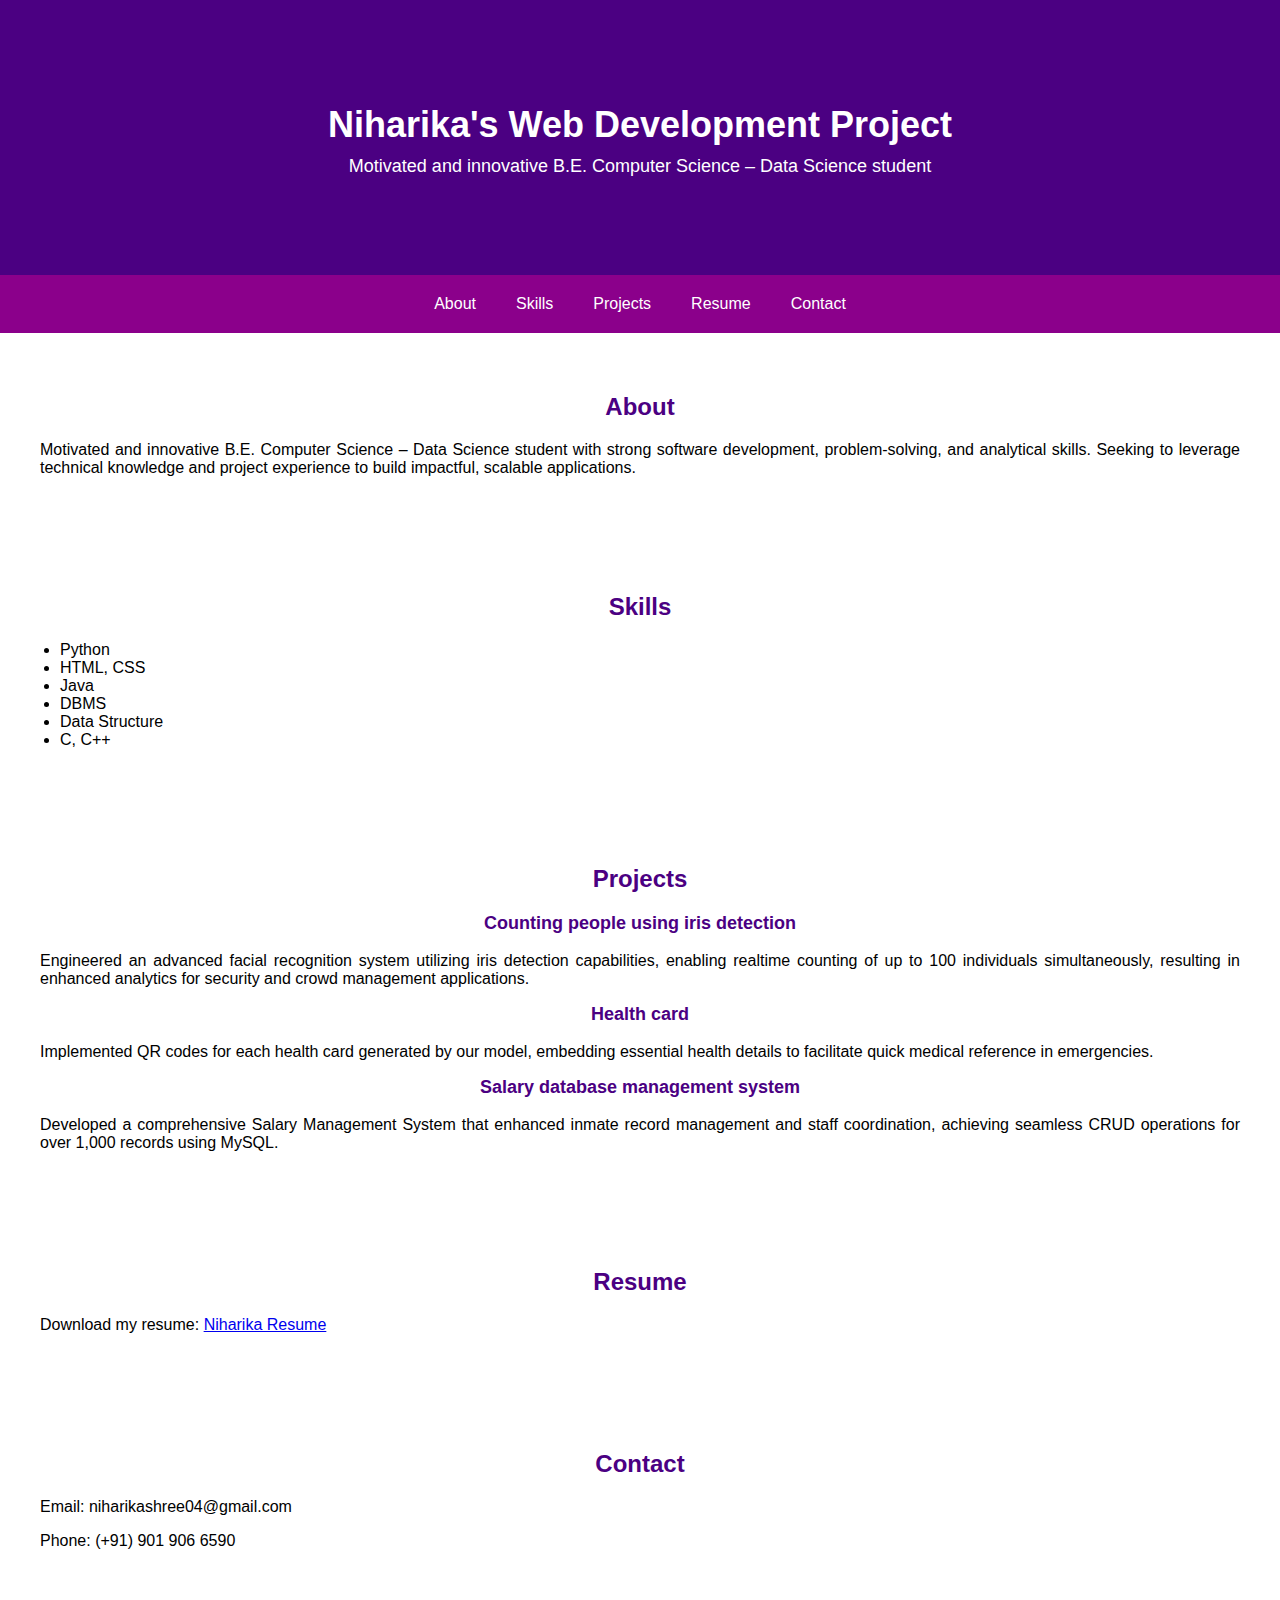
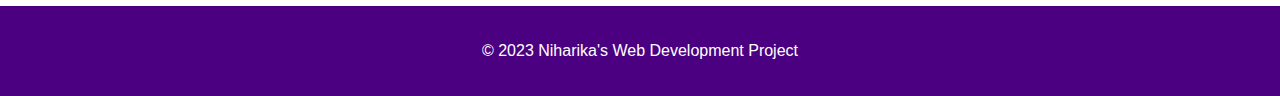
<file: index.html>
<!DOCTYPE html>
<html>
<head>
  <title>Niharika's Web Development Project</title>
  <style>
    body {
      font-family: Arial, sans-serif;
      margin: 0;
      padding: 0;
    }
    header {
      background-color: #4B0082;
      color: #fff;
      padding: 80px 20px;
      text-align: center;
    }
    header h1 {
      font-size: 36px;
      margin-bottom: 10px;
    }
    header p {
      font-size: 18px;
      margin-top: 0;
    }
    nav {
      display: flex;
      justify-content: center;
      background-color: #8B008B;
      padding: 10px;
    }
    nav a {
      color: #fff;
      text-decoration: none;
      padding: 10px 20px;
      transition: background-color 0.3s;
    }
    nav a:hover {
      background-color: #4B0082;
    }
    section {
      padding: 40px;
    }
    section h2 {
      color: #4B0082;
      font-size: 24px;
      margin-bottom: 20px;
      text-align: center;
    }
    section h3 {
      color: #4B0082;
      font-size: 18px;
      margin-top: 0;
      text-align: center;
    }
    section p {
      text-align: justify;
    }
    ul {
      list-style-type: disc;
      padding-left: 20px;
      text-align: left;
    }
    footer {
      background-color: #4B0082;
      color: #fff;
      text-align: center;
      padding: 20px;
    }
  </style>
</head>
<body>
  <header>
    <h1>Niharika's Web Development Project</h1>
    <p>Motivated and innovative B.E. Computer Science – Data Science student</p>
  </header>
  <nav>
    <a href="#about">About</a>
    <a href="#skills">Skills</a>
    <a href="#projects">Projects</a>
    <a href="#resume">Resume</a>
    <a href="#contact">Contact</a>
  </nav>
  <section id="about">
    <h2>About</h2>
    <p>Motivated and innovative B.E. Computer Science – Data Science student with strong software development, problem-solving, and analytical skills. Seeking to leverage technical knowledge and project experience to build impactful, scalable applications.</p>
  </section>
  <section id="skills">
    <h2>Skills</h2>
    <ul>
      <li>Python</li>
      <li>HTML, CSS</li>
      <li>Java</li>
      <li>DBMS</li>
      <li>Data Structure</li>
      <li>C, C++</li>
    </ul>
  </section>
  <section id="projects">
    <h2>Projects</h2>
    <h3>Counting people using iris detection</h3>
    <p>Engineered an advanced facial recognition system utilizing iris detection capabilities, enabling realtime counting of up to 100 individuals simultaneously, resulting in enhanced analytics for security and crowd management applications.</p>
    <h3>Health card</h3>
    <p>Implemented QR codes for each health card generated by our model, embedding essential health details to facilitate quick medical reference in emergencies.</p>
    <h3>Salary database management system</h3>
    <p>Developed a comprehensive Salary Management System that enhanced inmate record management and staff coordination, achieving seamless CRUD operations for over 1,000 records using MySQL.</p>
  </section>
  <section id="resume">
    <h2>Resume</h2>
    <p>Download my resume: <a href="Niharika resume.pdf">Niharika Resume</a></p>
  </section>
  <section id="contact">
    <h2>Contact</h2>
    <p>Email: niharikashree04@gmail.com</p>
    <p>Phone: (+91) 901 906 6590</p>
  </section>
  <footer>
    <p>&copy; 2023 Niharika's Web Development Project</p>
  </footer>
  <script src="nav-scroll.js"></script>
</body>
</html>
</file>
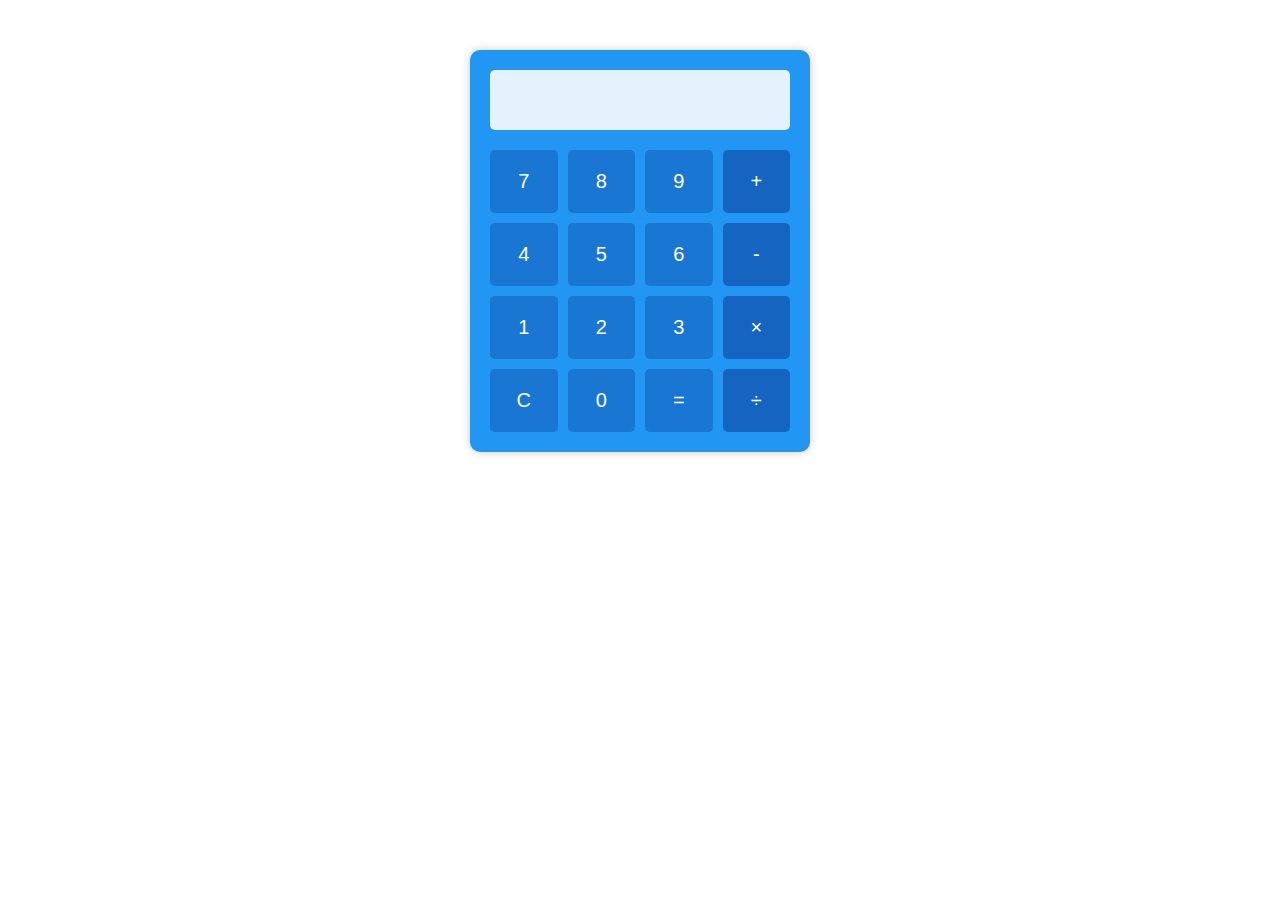
<file: index_calculator.html>
<!DOCTYPE html>
<html lang="en">
<head>
    <meta charset="UTF-8">
    <meta name="viewport" content="width=device-width, initial-scale=1.0">
    <title>Calculator</title>
    <style>
        .calculator {
            width: 300px;
            margin: 50px auto;
            background-color: #2196F3;
            border-radius: 10px;
            padding: 20px;
            box-shadow: 0 0 10px rgba(0,0,0,0.2);
        }

        #display {
            width: 100%;
            height: 60px;
            margin-bottom: 20px;
            background-color: #E3F2FD;
            border: none;
            border-radius: 5px;
            font-size: 24px;
            text-align: right;
            padding: 10px;
            box-sizing: border-box;
        }

        .buttons {
            display: grid;
            grid-template-columns: repeat(4, 1fr);
            gap: 10px;
        }

        button {
            padding: 20px;
            font-size: 20px;
            border: none;
            border-radius: 5px;
            background-color: #1976D2;
            color: white;
            cursor: pointer;
            transition: background-color 0.3s;
        }

        button:hover {
            background-color: #1565C0;
        }

        button.operator {
            background-color: #1565C0;
        }

        button.operator:hover {
            background-color: #0D47A1;
        }
    </style>
</head>
<body>
    <div class="calculator">
        <input type="text" id="display" readonly>
        <div class="buttons">
            <button onclick="appendNumber('7')">7</button>
            <button onclick="appendNumber('8')">8</button>
            <button onclick="appendNumber('9')">9</button>
            <button class="operator" onclick="setOperator('+')">+</button>
            
            <button onclick="appendNumber('4')">4</button>
            <button onclick="appendNumber('5')">5</button>
            <button onclick="appendNumber('6')">6</button>
            <button class="operator" onclick="setOperator('-')">-</button>
            
            <button onclick="appendNumber('1')">1</button>
            <button onclick="appendNumber('2')">2</button>
            <button onclick="appendNumber('3')">3</button>
            <button class="operator" onclick="setOperator('*')">×</button>
            
            <button onclick="clearDisplay()">C</button>
            <button onclick="appendNumber('0')">0</button>
            <button onclick="calculate()">=</button>
            <button class="operator" onclick="setOperator('/')">÷</button>
        </div>
    </div>

    <script>
        let currentNumber = '';
        let previousNumber = '';
        let operator = null;
        const display = document.getElementById('display');

        function appendNumber(num) {
            currentNumber += num;
            updateDisplay();
        }

        function setOperator(op) {
            if (currentNumber === '') return;
            
            if (previousNumber !== '') {
                calculate();
            }
            
            operator = op;
            previousNumber = currentNumber;
            currentNumber = '';
        }

        function calculate() {
            if (previousNumber === '' || currentNumber === '' || operator === null) {
                return;
            }

            let result;
            const prev = parseFloat(previousNumber);
            const current = parseFloat(currentNumber);

            switch(operator) {
                case '+':
                    result = prev + current;
                    break;
                case '-':
                    result = prev - current;
                    break;
                case '*':
                    result = prev * current;
                    break;
                case '/':
                    result = prev / current;
                    break;
                default:
                    return;
            }

            currentNumber = result.toString();
            operator = null;
            previousNumber = '';
            updateDisplay();
        }

        function clearDisplay() {
            currentNumber = '';
            previousNumber = '';
            operator = null;
            updateDisplay();
        }

        function updateDisplay() {
            display.value = currentNumber;
        }
    </script>
</body>
</html>
</file>
